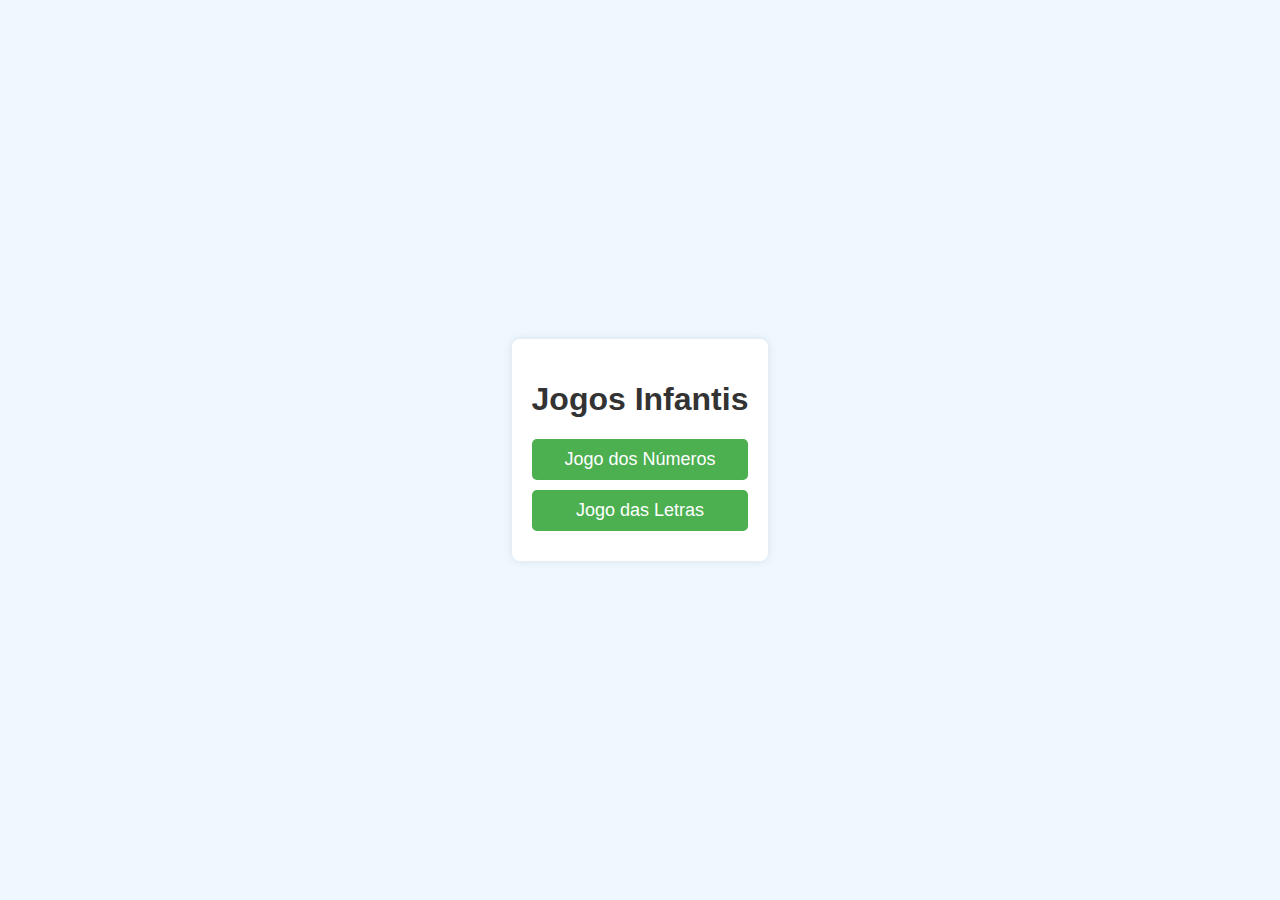
<file: index.html>
<!DOCTYPE html>
<html lang="pt-BR">
<head>
    <meta charset="UTF-8">
    <meta name="viewport" content="width=device-width, initial-scale=1.0">
    <title>Jogos Infantis</title>
    <link rel="website icon" type="png" href="img/estrela.png" />
    <style>
        body {
            font-family: Arial, sans-serif;
            background-color: #f0f8ff;
            display: flex;
            justify-content: center;
            align-items: center;
            height: 100vh;
            margin: 0;
        }

        .container {
            text-align: center;
            background-color: #ffffff;
            padding: 20px;
            border-radius: 8px;
            box-shadow: 0 0 10px rgba(0, 0, 0, 0.1);
        }

        h1 {
            color: #333;
        }

        a {
            display: block;
            margin: 10px 0;
            padding: 10px 20px;
            background-color: #4CAF50;
            color: white;
            text-decoration: none;
            border-radius: 5px;
            font-size: 18px;
        }

        a:hover {
            background-color: #45a049;
        }
    </style>
</head>
<body>
    <div class="container">
        <h1>Jogos Infantis</h1>
        <a href="jogos/numeros/index.html">Jogo dos Números</a>
        <a href="jogos/letras/index.html">Jogo das Letras</a>
    </div>
</body>
</html>
</file>
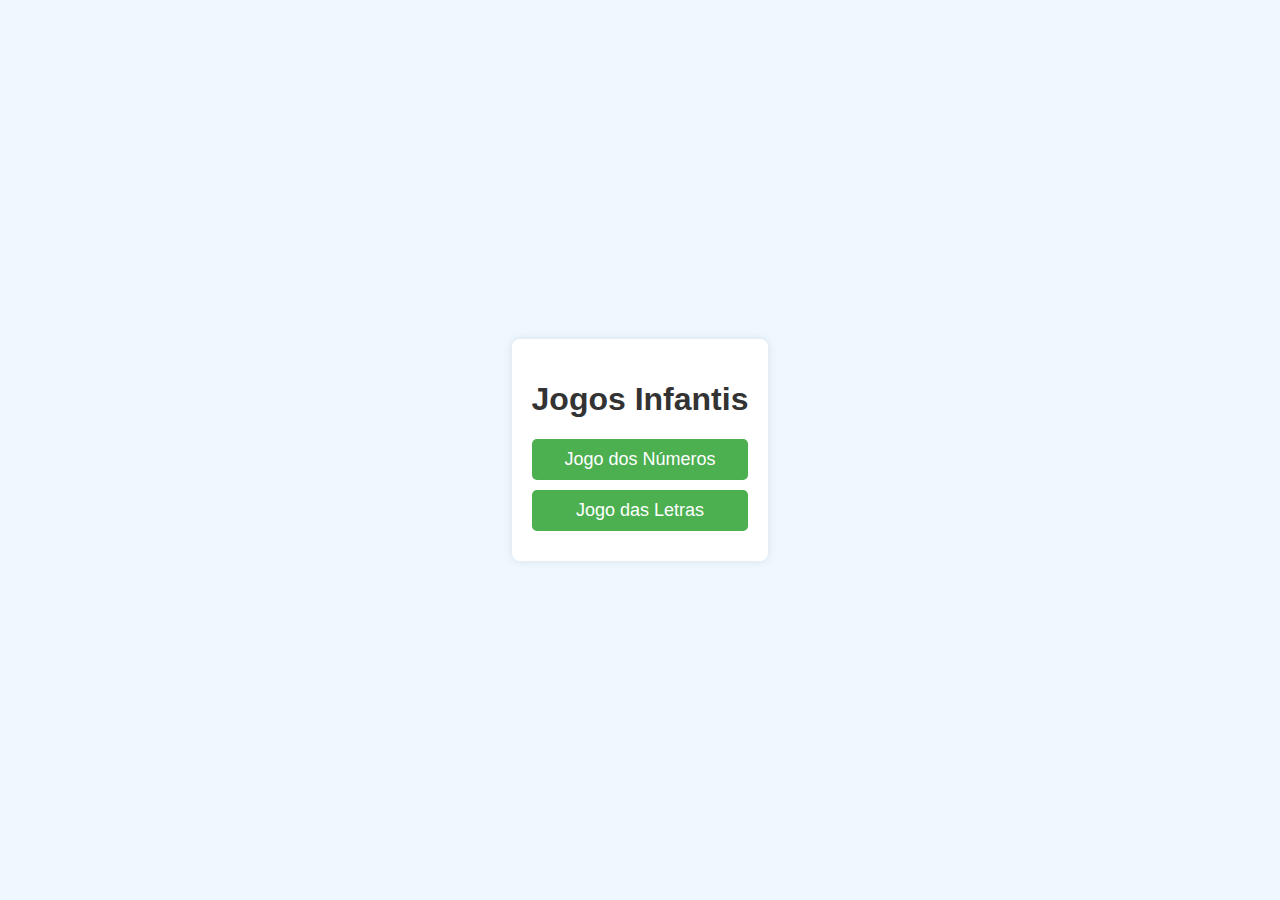
<file: Jogos infantis/index.html>
<!DOCTYPE html>
<html lang="pt-BR">
<head>
    <meta charset="UTF-8">
    <meta name="viewport" content="width=device-width, initial-scale=1.0">
    <title>Jogos Infantis</title>
    <style>
        body {
            font-family: Arial, sans-serif;
            background-color: #f0f8ff;
            display: flex;
            justify-content: center;
            align-items: center;
            height: 100vh;
            margin: 0;
        }

        .container {
            text-align: center;
            background-color: #ffffff;
            padding: 20px;
            border-radius: 8px;
            box-shadow: 0 0 10px rgba(0, 0, 0, 0.1);
        }

        h1 {
            color: #333;
        }

        a {
            display: block;
            margin: 10px 0;
            padding: 10px 20px;
            background-color: #4CAF50;
            color: white;
            text-decoration: none;
            border-radius: 5px;
            font-size: 18px;
        }

        a:hover {
            background-color: #45a049;
        }
    </style>
</head>
<body>
    <div class="container">
        <h1>Jogos Infantis</h1>
        <a href="Jogos%20infantis/Jogo%20dos%20N%C3%BAmeros/index.html">Jogo dos Números</a>
        <a href="Jogos%20infantis/Jogo%20das%20Letras/index.html">Jogo das Letras</a>
    </div>
</body>
</html>
</file>
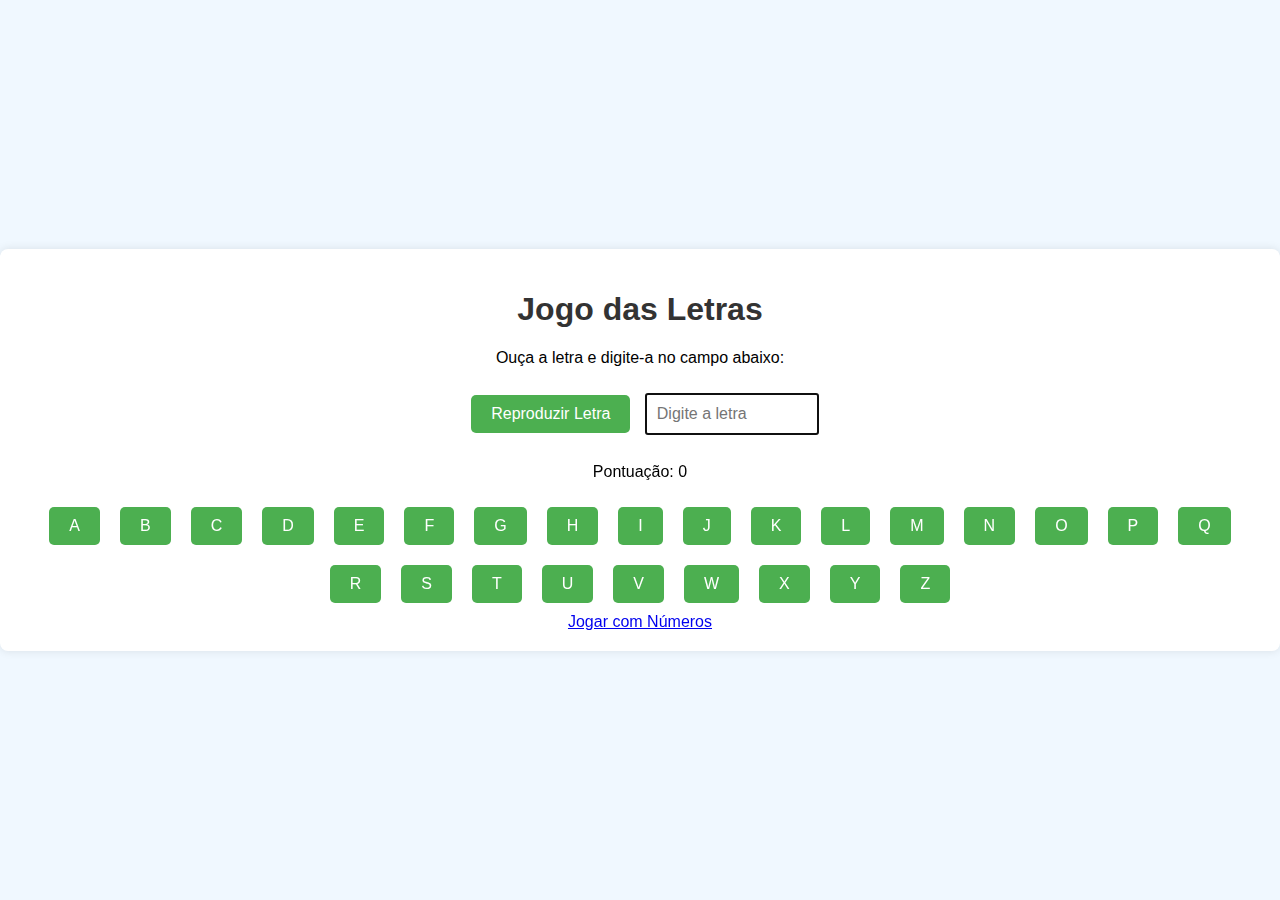
<file: jogos/letras/index.html>
<!DOCTYPE html>
<html lang="pt-BR">
<head>
    <meta charset="UTF-8">
    <meta name="viewport" content="width=device-width, initial-scale=1.0">
    <title>Jogo das Letras</title>
    <link rel="website icon" type="png" href="../../img/estrela.png" />
    <link rel="stylesheet" href="styles.css">
</head>
<body>
    <div class="container">
        <h1>Jogo das Letras</h1>
        <p>Ouça a letra e digite-a no campo abaixo:</p>
        <button id="play-letter">Reproduzir Letra</button>
    
        <input type="text" id="letter-input" placeholder="Digite a letra">
        <p id="feedback"></p>
        <p>Pontuação: <span id="score">0</span></p>

        <div id="letter-buttons"></div> <!-- Contêiner para os botões das letras -->

        <a href="../numeros/index.html">Jogar com Números</a> <!-- Link para o jogo dos números -->
    </div>
    <script src="script.js"></script>
</body>
</html>
</file>
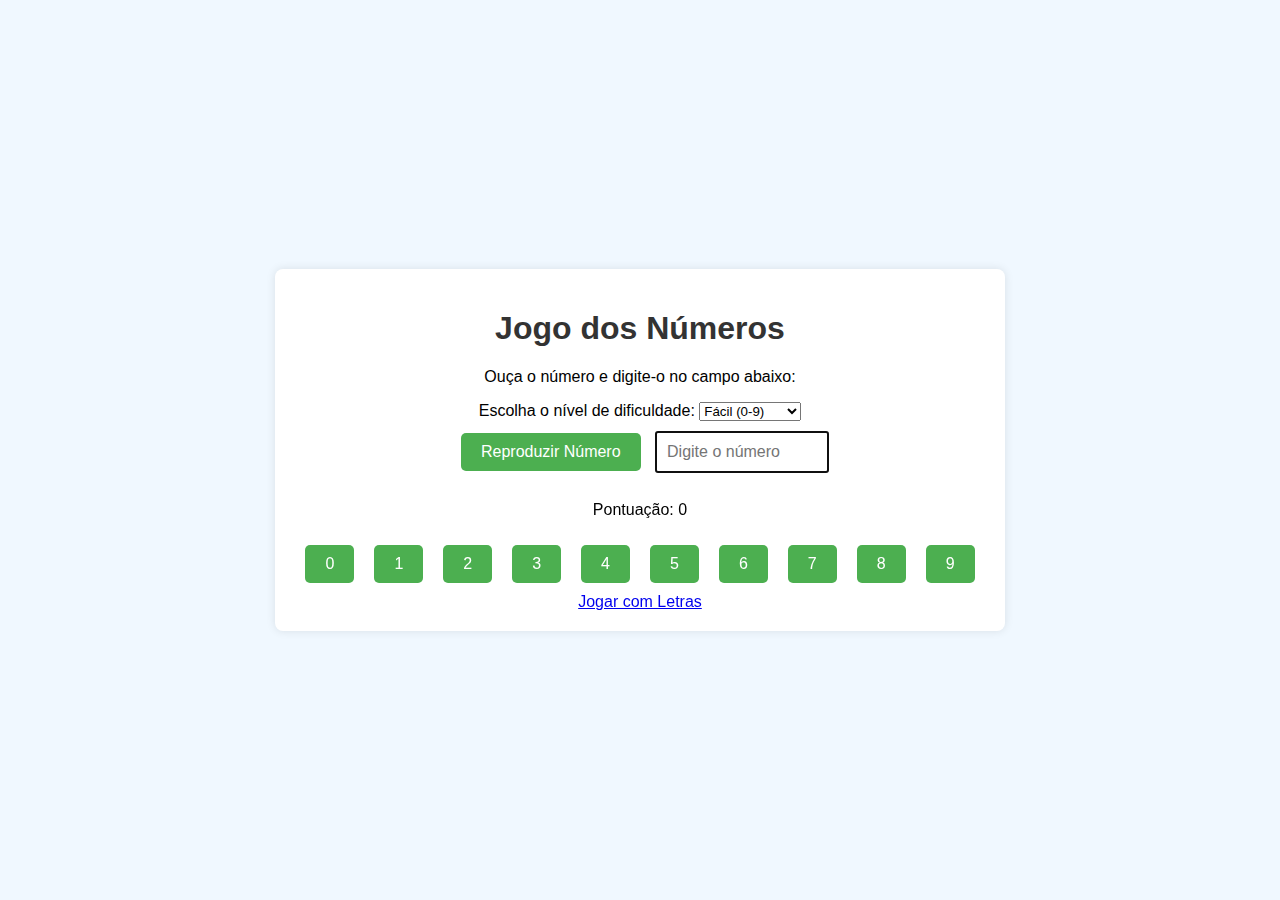
<file: jogos/numeros/index.html>
<!DOCTYPE html>
<html lang="pt-BR">
<head>
    <meta charset="UTF-8">
    <meta name="viewport" content="width=device-width, initial-scale=1.0">
    <title>Jogo dos Números</title>
    <link rel="website icon" type="png" href="../../img/estrela.png" />
    <link rel="stylesheet" href="styles.css">
</head>
<body>
    <div class="container">
        <h1>Jogo dos Números</h1>
        <p>Ouça o número e digite-o no campo abaixo:</p>
        <label for="difficulty">Escolha o nível de dificuldade:</label>
        <select id="difficulty">
            <option value="easy">Fácil (0-9)</option>
            <option value="medium">Médio (0-99)</option>
            <option value="hard">Difícil (0-999)</option>
        </select>

        <br>

        <button id="play-number">Reproduzir Número</button>
        <input type="text" id="number-input" placeholder="Digite o número">
        <p id="feedback"></p>
        <p>Pontuação: <span id="score">0</span></p>

        <div id="number-buttons"></div> <!-- Contêiner para os botões dos números -->


        <a href="../letras/index.html">Jogar com Letras</a> <!-- Link para o jogo das letras -->
    </div>
    <script src="script.js"></script>
</body>
</html>
</file>
<file: jogos/letras/styles.css>
body {
    font-family: Arial, sans-serif;
    background-color: #f0f8ff;
    display: flex;
    justify-content: center;
    align-items: center;
    height: 100vh;
    margin: 0;
}

.container {
    text-align: center;
    background-color: #ffffff;
    padding: 20px;
    border-radius: 8px;
    box-shadow: 0 0 10px rgba(0, 0, 0, 0.1);
}

h1 {
    color: #333;
}

button {
    background-color: #4CAF50;
    color: white;
    padding: 10px 20px;
    margin: 10px;
    border: none;
    border-radius: 5px;
    cursor: pointer;
    font-size: 16px;
}

button:hover {
    background-color: #45a049;
}

input {
    padding: 10px;
    width: 150px;
    margin-top: 10px;
    font-size: 16px;
}

#feedback {
    margin-top: 20px;
    font-size: 18px;
}
</file>
<file: jogos/numeros/styles.css>
body {
    font-family: Arial, sans-serif;
    background-color: #f0f8ff;
    display: flex;
    justify-content: center;
    align-items: center;
    height: 100vh;
    margin: 0;
}

.container {
    text-align: center;
    background-color: #ffffff;
    padding: 20px;
    border-radius: 8px;
    box-shadow: 0 0 10px rgba(0, 0, 0, 0.1);
}

h1 {
    color: #333;
}

button {
    background-color: #4CAF50;
    color: white;
    padding: 10px 20px;
    margin: 10px;
    border: none;
    border-radius: 5px;
    cursor: pointer;
    font-size: 16px;
}

button:hover {
    background-color: #45a049;
}

input {
    padding: 10px;
    width: 150px;
    margin-top: 10px;
    font-size: 16px;
}

#feedback {
    margin-top: 20px;
    font-size: 18px;
}
</file>
